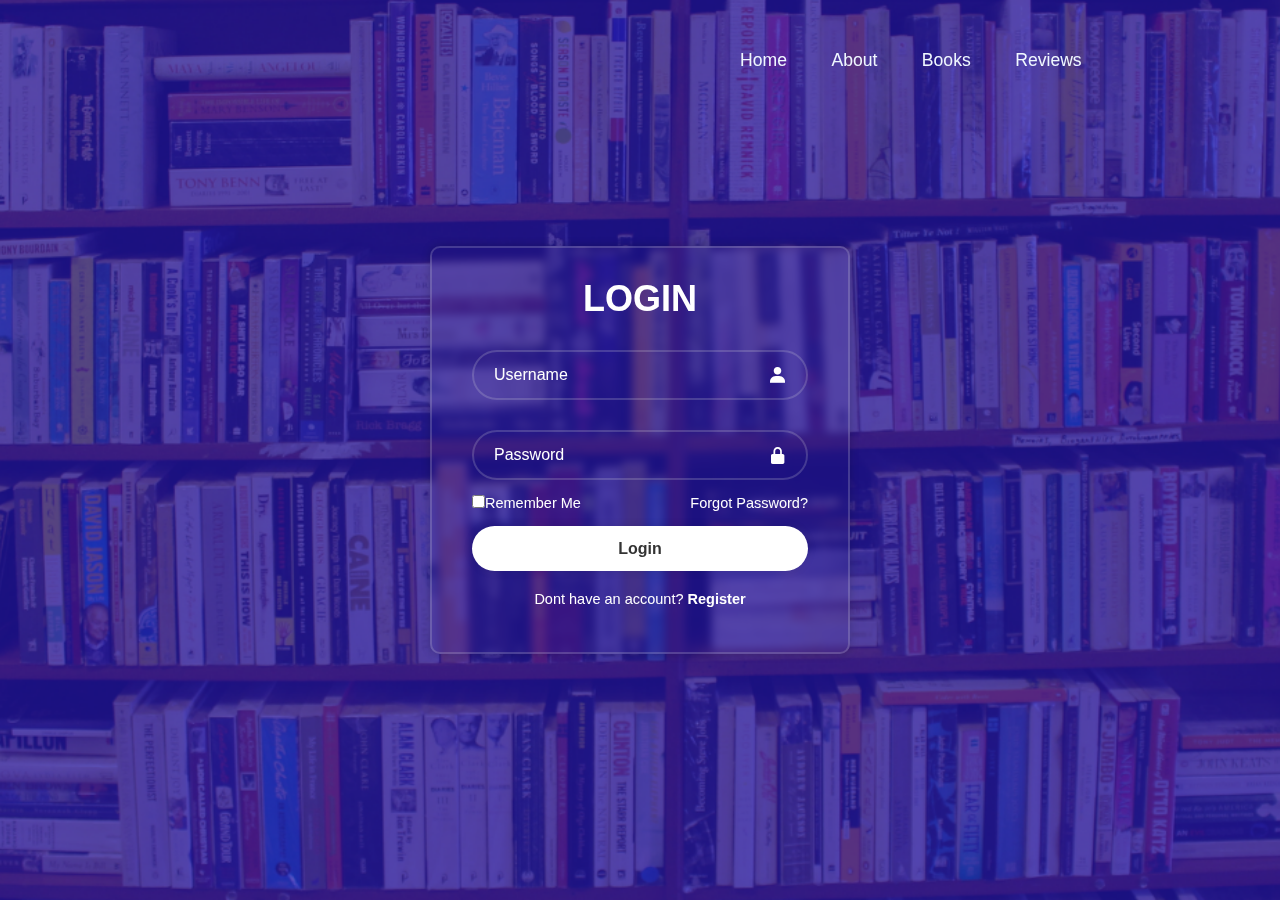
<file: index1.html>
<!DOCTYPE html>
<html lang ="en">

<head>
    <meta charset="UTF-8">
    <meta http-equiv="X-UA-Compatible" content="IE=edge">
    <meta name="viewport" content="width=device-width, initial-scale=1.0">
    <title>Login Form</title>
    <link rel="stylesheet" href="stylelog.css">
    <link href='https://unpkg.com/boxicons@2.1.4/css/boxicons.min.css' rel='stylesheet'>
  
   
    
</head>
<body>
    <header>
        <nav class="navigation">
            <a href="index.html">Home</a>
            <a href="second.html">About</a>
            <a href="tabs.html">Books</a>
            <a href="review.html">Reviews</a>
            
            <!-- <button class="btnLogin-popup">Login</button> -->
        </nav>
    </header>
    <div class="logo" style="position:relative ;left:-340px; top:-260px">
        
    </div>
    <div class="wrapper">
        <form action="index.html">
            <h1>LOGIN</h1>

            <div class="input-box">
                <input type="text" placeholder="Username" required>
                <i class='bx bxs-user' ></i>
            </div>

            <div class="input-box">
                <input type="password" placeholder="Password" required>
                <i class='bx bxs-lock-alt'></i>
            </div>

            <div class="remember-forgot">
                <label><input type="checkbox">Remember Me</label>
                <a href="#">Forgot Password?</a>
            </div>

            <button type="submit" class="btn">Login</button>

            <div class="register-link">
            <p>Dont have an account? <a href="index2.html">Register</a></p>
            </div>

        </form>

    </div>
    <py-script></py-script>
    </body>
</html>
</file>
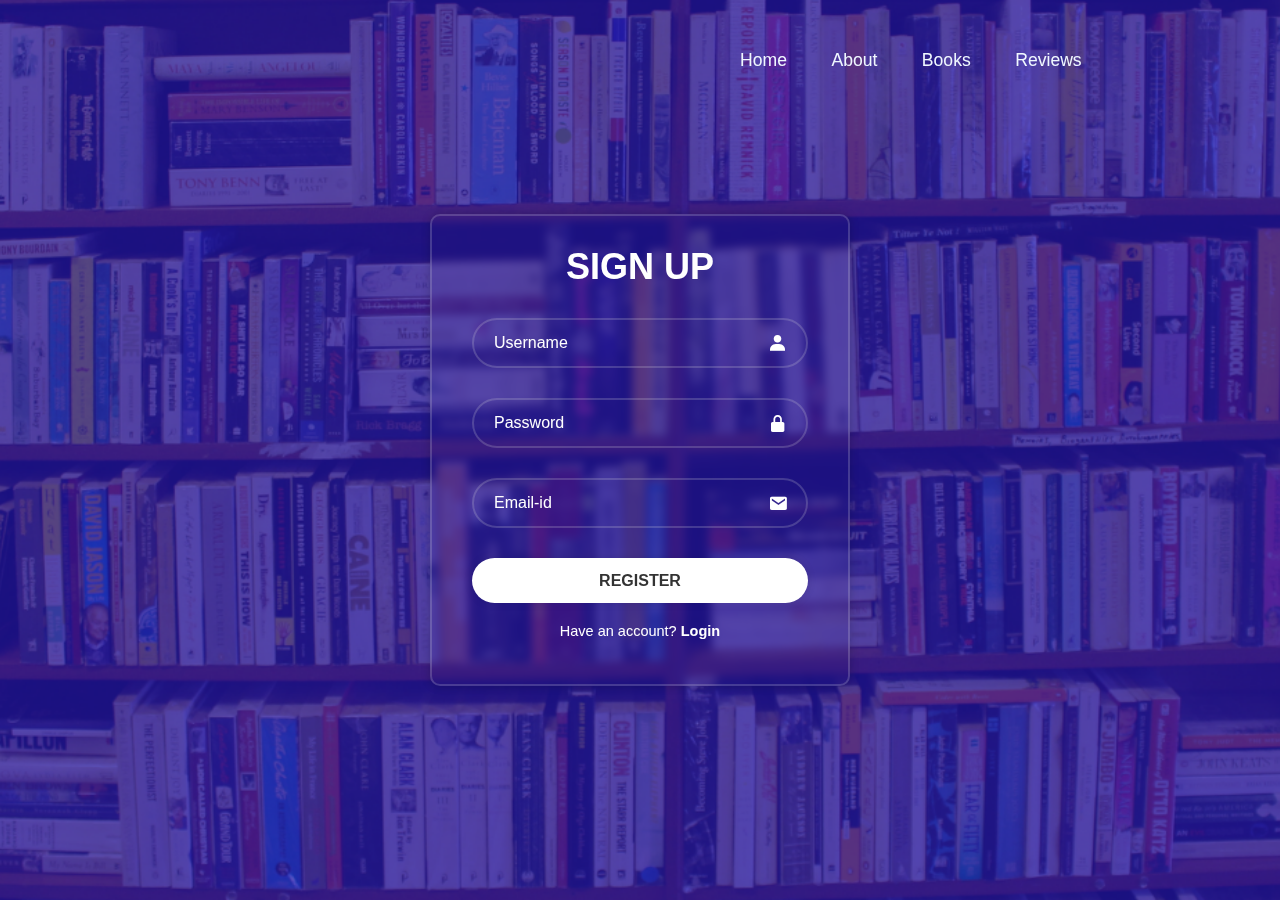
<file: index2.html>
<!DOCTYPE html>
<html lang ="en">

<head>
    <meta charset="UTF-8">
    <meta http-equiv="X-UA-Compatible" content="IE=edge">
    <meta name="viewport" content="width=device-width, initial-scale=1.0">
    <title>Sign Up Form</title>
    <link rel="stylesheet" href="stylelog2.css">
    <link href='https://unpkg.com/boxicons@2.1.4/css/boxicons.min.css' rel='stylesheet'>
</head>
<body>
    <header>
        <nav class="navigation">
            <a href="index.html">Home</a>
            <a href="second.html">About</a>
            <a href="tabs.html">Books</a>
            <a href="review.html">Reviews</a>
            
            
        </nav>
    </header>
    <div class="logo"  style="position:relative ;left:-340px; top:-260px">
        
        </div>
    </div>
    <div class="wrapper">
        <form action="">
            <h1>SIGN UP</h1>

            <div class="input-box">
                <input type="text" placeholder="Username" required>
                <i class='bx bxs-user' ></i>
            </div>

            <div class="input-box">
                <input type="password" placeholder="Password" required>
                <i class='bx bxs-lock-alt'></i>
            </div>

            <div class="input-box">
                <input type="email_id" placeholder="Email-id" required>
                <i class='bx bxs-envelope'></i>
            </div>

            

            <button type="register" class="btn">REGISTER</button>

            <div class="login-link">
            <p>Have an account? <a href="index1.html">Login</a></p>
            </div>

        </form>

    </div>
    <py-script src="test.py"></py-script>
</body>
</html>
</file>
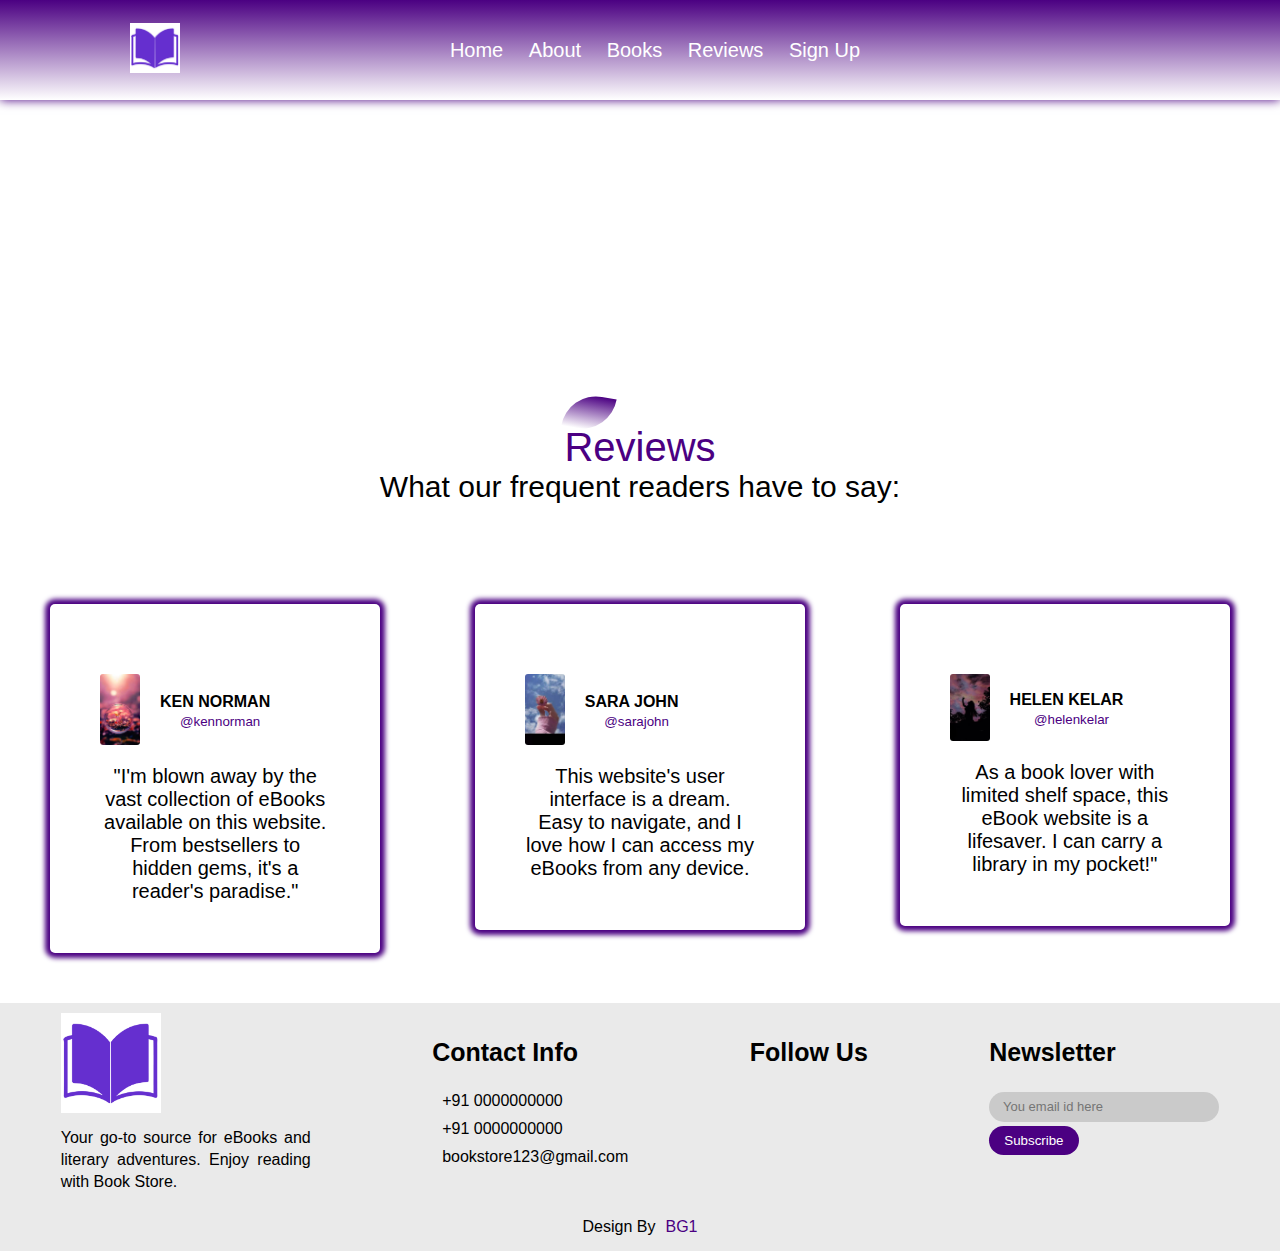
<file: review.html>
<!DOCTYPE html>
<html lang="en">
<head>
    <meta charset="UTF-8">
    <meta http-equiv="X-UA-Compatible" content="IE=edge">
    <meta name="viewport" content="width=device-width, initial-scale=1.0">
    <title>Book Store Website</title>
    <link rel="stylesheet" href="style3.css">
    <link rel="stylesheet" href="https://cdnjs.cloudflare.com/ajax/libs/font-awesome/6.1.1/css/all.min.css" integrity="sha512-KfkfwYDsLkIlwQp6LFnl8zNdLGxu9YAA1QvwINks4PhcElQSvqcyVLLD9aMhXd13uQjoXtEKNosOWaZqXgel0g==" crossorigin="anonymous" referrerpolicy="no-referrer" />
</head>
<body>

    <section>

        <nav>

            <div class="logo">
                <img src="image/Untitled design (4).png">
            </div>

            <ul>
                <li><a href="index.html">Home</a></li>
                <li><a href="second.html">About</a></li>              <!----nav bar--->
                <li><a href="tabs.html">Books</a></li>
                <li><a href="#Reviews">Reviews</a></li>
                <li><a href="index1.html">Sign Up</a></li>
                
                
            </ul>

            <div class="social_icon">
                <i class="fa-solid fa-magnifying-glass"></i>
                <i class="fa-solid fa-heart"></i>
            </div>

        </nav>

<!--testimonial-->
<section id="testimonial">
    <div class="title-text">
        <p>Reviews</p>
        <h1>What our frequent readers have to say:</h1>
    </div>
    <div class="testimonial-row">
        <div class="testimonial-col">
            <div class="user">
                <img src="image/dp.jpeg">
                <div class="user-info">
                    <h4>KEN NORMAN<i class="fa fa-shield" aria-hidden="true"></i></h4>
                    <small>@kennorman</small>
                </div>
            </div>
            <p>"I'm blown away by the vast collection of eBooks available on this website. From bestsellers to hidden gems, it's a reader's paradise."</p>
        </div>
        <div class="testimonial-col">
            <div class="user">
                <img src="image/dp1.jpeg">
                <div class="user-info">
                    <h4>SARA JOHN<i class="fa fa-shield" aria-hidden="true"></i></h4>
                    <small>@sarajohn</small>
                </div>
            </div>
            <p>This website's user interface is a dream. Easy to navigate, and I love how I can access my eBooks from any device.</p>
        </div>
        <div class="testimonial-col">
            <div class="user">
                <img src="image/dp2.jpeg">
                <div class="user-info">
                    <h4>HELEN KELAR<i class="fa fa-shield" aria-hidden="true"></i></h4>
                    <small>@helenkelar</small>
                </div>
            </div>
            <p>As a book lover with limited shelf space, this eBook website is a lifesaver. I can carry a library in my pocket!"</p>
        </div>
        
    </div>
</section>

  <!--footer-->
  <footer>
    <div class="footer_main">

        <div class="tag">
            <img src="image/logo1.png">
            <p>
                Your go-to source for eBooks and literary adventures. 
                Enjoy reading with Book Store.
            </p>

        </div>


        <div class="tag">
            <h1>Contact Info</h1>
            <a href="#"><i class="fa-solid fa-phone"></i>+91 0000000000</a>
            <a href="#"><i class="fa-solid fa-phone"></i>+91 0000000000</a>
            <a href="#"><i class="fa-solid fa-envelope"></i>bookstore123@gmail.com</a>
            
        </div>

        <div class="tag">
            <h1>Follow Us</h1>
            <div class="social_link">
                <i class="fa-brands fa-facebook-f"></i>
                <i class="fa-brands fa-instagram"></i>
                <i class="fa-brands fa-twitter"></i>
                <i class="fa-brands fa-linkedin-in"></i>
            </div>
            
        </div>

        <div class="tag">
            <h1>Newsletter</h1>
            <div class="search_bar">
                <input type="text" placeholder="You email id here">
                <button type="submit">Subscribe</button>
            </div>                
        </div>            
        
    </div>

    <p class="end">Design By<span><i class="fa-solid fa-face-grin"></i> BG1</span></p>

</footer>
</file>
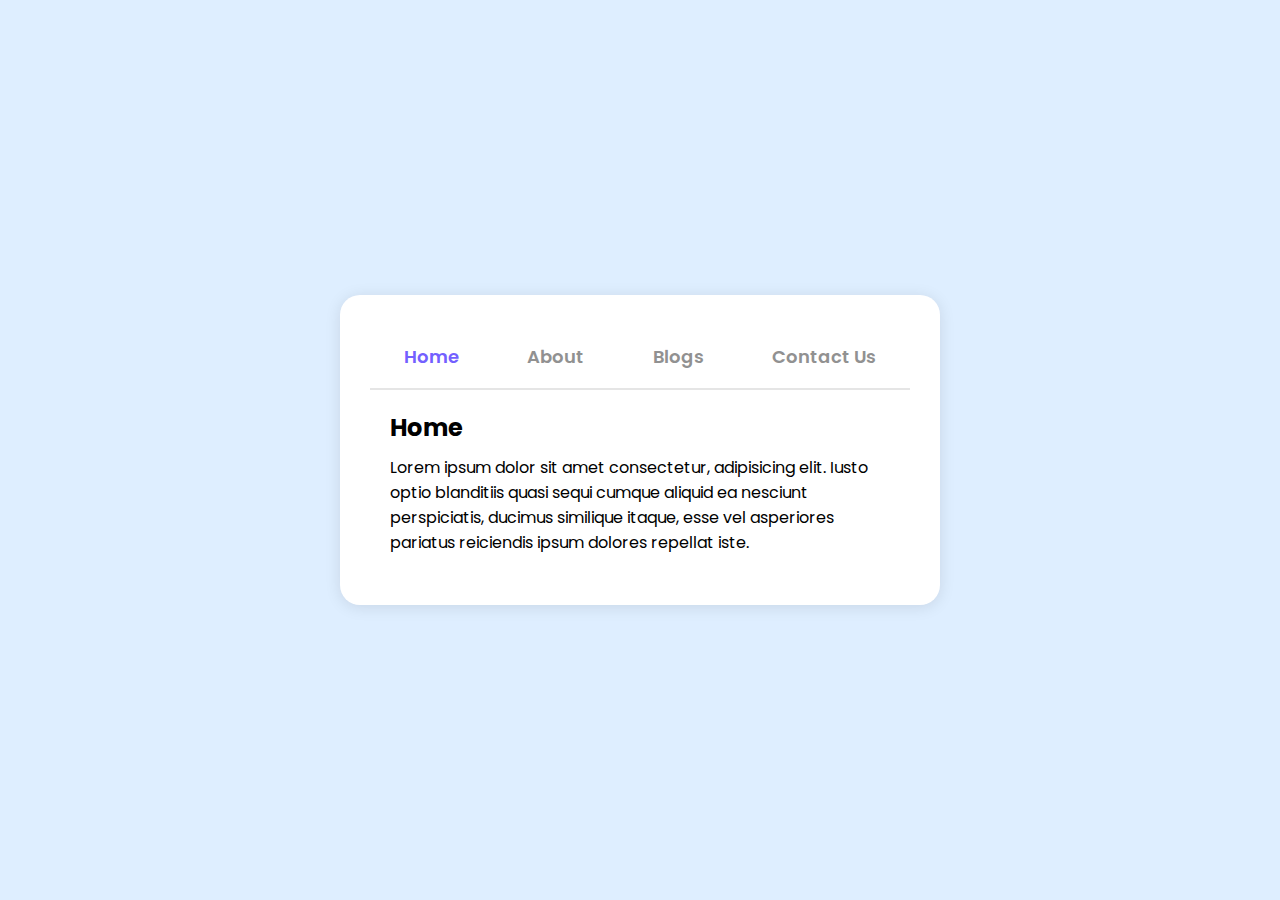
<file: tab.html>
<!DOCTYPE html>
<html lang="en">
<head>    
      <meta charset="UTF-8">
      <meta http-equiv="X-UA-Compatible" content="IE=edge">
      <meta name="viewport" content="width=device-width, initial-scale=1.0">
      <title>Document</title>
      <link rel="stylesheet" href="style4.css">
</head>
<body>
    <div class="container">
        <div class="tab_box">
            <button class="tab_btn active">Home</button>
            <button class="tab_btn">About</button>
            <button class="tab_btn">Blogs</button>
            <button class="tab_btn">Contact Us</button>

        </div>
        <div class="content_box">
            <div class="content active">
              <h2>Home</h2>
              <p>
                Lorem ipsum dolor sit amet consectetur, adipisicing elit.
                Iusto optio blanditiis quasi sequi cumque aliquid ea nesciunt
                perspiciatis, ducimus similique itaque, esse vel asperiores
                pariatus reiciendis ipsum dolores repellat iste.
              </p>
            </div>

            <div class="content">
                <h2>About</h2>
                <p>
                  Lorem ipsum dolor sit amet consectetur, adipisicing elit.
                  Iusto optio blanditiis quasi sequi cumque aliquid ea nesciunt
                  perspiciatis, ducimus similique itaque, esse vel asperiores
                  pariatus reiciendis ipsum dolores repellat iste.
                </p>
              </div>

              <div class="content">
                <h2>Blogs</h2>
                <p>
                  Lorem ipsum dolor sit amet consectetur, adipisicing elit.
                  Iusto optio blanditiis quasi sequi cumque aliquid ea nesciunt
                  perspiciatis, ducimus similique itaque, esse vel asperiores
                  pariatus reiciendis ipsum dolores repellat iste.
                </p>
              </div>

              <div class="content">
                <h2>Contact Us</h2>
                <p>
                  Lorem ipsum dolor sit amet consectetur, adipisicing elit.
                  Iusto optio blanditiis quasi sequi cumque aliquid ea nesciunt
                  perspiciatis, ducimus similique itaque, esse vel asperiores
                  pariatus reiciendis ipsum dolores repellat iste.
                </p>
              </div>
        </div>
    </div>


    <script>
      const tabs = document.querySelectorAll('.tab_btn');
      const all_content = document.querySelectorAll('.content');
    
      tabs.forEach((tab, index)=>{
        tab.addEventListener('click', (e)=>{
          tabs.forEach(tab=>{tab.classList.remove('active')});
          tab.classList.add('active');
        });
    
          const line = document.querySelector('.line');
          line.style.width = e.target.offsetWidth + 'px';
          line.style.left = e.target.offsetLeft + 'px';
    
          all_content.forEach(content => {
            content.classList.remove('active');
          });
          all_content[index].classList.add('active');
        });
    </script>
      
    
    
</body>
</html>
</file>
<file: stylelog.css>
@import url('https://fonts.googleapis.com/css?family=Mouse Memoirs:400');
@import url('https://fonts.googleapis.com/css?family=Jacques Francois:400');
@import url('https://fonts.googleapis.com/css?family=Inria Sans:400');

*{margin:0;
    padding:0;
    box-sizing:border-box;
    font-family: "Poppins", sans-serif;
  }
  
  header{
    position: fixed;
    top: 30px;
    left: 600px;
    width:100%;
    padding: 20px 100px;
    background: transparent;
    display: flex;
    justify-content: space-between;
    align-items: center;
    z-index: 99;
    text-align: left;
  }

  body{
      display: flex;
      justify-content: center;
      align-items: center;
      min-height: 100vh;
      background: url('img1.jpg') no-repeat;
      background-size: cover;
      background-position: center;
  }

  .navigation a{
    position: relative;
    font-size: 1.1em;
    color: aliceblue;
    text-decoration: beige;
    font-weight: 500;
    margin-left: 40px;
  }
  

  .logo img{
    width: 150px;
    cursor: pointer;
    margin: 8px 0;
    }

  .wrapper {
    width: 420px;
    background: transparent;
    border: 2px solid rgba(225,225,225,.2);
    backdrop-filter: blur(4px);
    box-shadow: 0 0 10px rgba(0, 0, 0, .2);
    color: white;
    border-radius: 10px;
    padding: 30px 40px;
  }
  .wrapper h1{
    font-size: 36px;
    text-align: center;
  }

  .wrapper .input-box{
    position: relative;
    width : 100%;
    height: 50px;
    margin: 30px 0;
  }

  .input-box input{
    width: 100%;
    height: 100%;
    background: transparent;
    border: none;
    outline: none;
    border: 2px solid rgba(225,225,225,.2);
    border-radius: 40px;
    font-size: 16px;
    color: white;
    padding: 20px 45px 20px 20px;
  }

  .input-box input::placeholder{
    color: white;
  }

  .input-box i{
    position: absolute;
    right: 20px;
    top: 50%;
    transform: translateY(-50%);
    font-size: 20px;
  }

  .wrapper .remember-forgot{
    display: flex;
    justify-content: space-between;
    font-size: 14.5px;
    margin: -15px 0 15px;
  }

  .remember-forgot lable input{
    accent-color: white;
    margin-right: 3px;
  }

  .remember-forgot a{
    color: white;
    text-decoration: none;
  }

  .remember-forgot a:hover{
    text-decoration: underline;
  }

  .wrapper .btn{
    width: 100%;
    height: 45px;
    background: white;
    border: none;
    outline: none;
    border-radius: 40px;
    box-shadow: 0 0 10px rgba(0, 0, 0, .1);
    cursor: pointer;
    font-size: 16px;
    color: #333;
    font-weight: 600;
  }

  .wrapper .register-link{
    font-size: 14.5px;
    text-align: center;
    margin: 20px 0 15px;
  }

  .register-link p a{
    color: white;
    text-decoration: none;
    font-weight: 600;
  }
  .register-link p a:hover{
    text-decoration: underline;
  }
</file>
<file: stylelog2.css>
@import url('https://fonts.googleapis.com/css?family=Mouse Memoirs:400');
@import url('https://fonts.googleapis.com/css?family=Jacques Francois:400');
@import url('https://fonts.googleapis.com/css?family=Inria Sans:400');

*{margin:0;
    padding:0;
    box-sizing:border-box;
    font-family: "Poppins", sans-serif;
  }
  
  header{
    position: fixed;
    top: 30px;
    left: 600px;
    width:100%;
    padding: 20px 100px;
    background: transparent;
    display: flex;
    justify-content: space-between;
    align-items: center;
    z-index: 99;
    text-align: left;
  }

  body{
      display: flex;
      justify-content: center;
      align-items: center;
      min-height: 100vh;
      background: url('img1.jpg') no-repeat;
      background-size: cover;
      background-position: center;
  }

  .navigation a{
    position: relative;
    font-size: 1.1em;
    color: aliceblue;
    text-decoration: beige;
    font-weight: 500;
    margin-left: 40px;
  }

  .logo img{
    width: 150px;
    cursor: pointer;
    margin: 8px 0;
    background: transparent;
}

  .wrapper {
    width: 420px;
    background: transparent;
    border: 2px solid rgba(225,225,225,.2);
    backdrop-filter: blur(4px);
    box-shadow: 0 0 10px rgba(0, 0, 0, .2);
    color: white;
    border-radius: 10px;
    padding: 30px 40px;
    position: relative;
    left: 0%;
  }
  .wrapper h1{
    font-size: 36px;
    text-align: center;
  }

  .wrapper .input-box{
    position: relative;
    width : 100%;
    height: 50px;
    margin: 30px 0;
  }

  .input-box input{
    width: 100%;
    height: 100%;
    background: transparent;
    border: none;
    outline: none;
    border: 2px solid rgba(225,225,225,.2);
    border-radius: 40px;
    font-size: 16px;
    color: white;
    padding: 20px 45px 20px 20px;
  }

  .input-box input::placeholder{
    color: white;
  }

  .input-box i{
    position: absolute;
    right: 20px;
    top: 50%;
    transform: translateY(-50%);
    font-size: 20px;
  }

  .wrapper .btn{
    width: 100%;
    height: 45px;
    background: white;
    border: none;
    outline: none;
    border-radius: 40px;
    box-shadow: 0 0 10px rgba(0, 0, 0, .1);
    cursor: pointer;
    font-size: 16px;
    color: #333;
    font-weight: 600;
  }

  .wrapper .login-link{
    font-size: 14.5px;
    text-align: center;
    margin: 20px 0 15px;
  }

  .login-link p a{
    color: white;
    text-decoration: none;
    font-weight: 550;
  }
  .login-link p a:hover{
    text-decoration: underline;
  }
</file>
<file: style3.css>
*{
    padding: 0;
    margin: 0;
}
*{
    margin: 0;
    padding: 0;
    box-sizing: border-box;
    font-family: sans-serif;
}

section{
        width: 100%;
        background-size: cover;
        background-position: center;
    }
    
    section nav{
        width: 100%;
        display: flex;
        align-items: center;
        justify-content: space-around;
        box-shadow: 0 0 10px indigo;
        background: linear-gradient(indigo,#fff);
        text-shadow: #fff;
        opacity: 100%;
        font-weight: 400;
        position: relative;
        padding-top: 0px;
        left: 0;
        z-index: 100;
        height: 100px;
    }
    
    section nav .logo img{
        width: 50px;
        cursor: pointer;
        margin: 8px 0;
    }
    
    section nav ul{
        list-style: none;
        font-size: 20px;
        font-weight: 300;
    }
    
    section nav li{
        display: inline-block;
        padding: 0 10px;
    }
    
    section nav li a{
        text-decoration: none;
        color: #fff;
    }
    
    section nav li a:hover{
        color: indigo;
    }
    
    section nav .social_icon i{
        margin: 0 5px;
        font-size: 20px;
        color: #fff;
    }
    
    section nav .social_icon i:hover{
        cursor: pointer;
        color: indigo;
    }
    
    section .main{
        display: flex;
        align-items: center;
        justify-content: space-around;
        position: relative;
        top: 10%;
    }
    
    section .main h1{
        position: relative;
        font-size: 55px;
       
        left: 25px;
    }
    
    section .main h1 span{
        color: indigo;
    }
    
    section .main p{
        width: 650px;
        text-align: justify;
        line-height: 22px;
        position: relative;
        left: 25px;
        font-size:large;
        font-family:'Lucida Sans', 'Lucida Sans Regular', 'Lucida Grande', 'Lucida Sans Unicode', Geneva, Verdana, sans-serif
    }
    
    section .main .main_tag .main_btn{
        background: indigo;
        padding: 10px 20px;
        position: relative;
        top: 200px;
        left: 25px;
        color: #fff;
        text-decoration: none;
    }
    
    section .main .main_img img{
        width: 780px;
        position: relative;
        top: 90px;
        left: 20px;
    }
    

/*reviews*/

#testimonial{
    display: table;
    padding: 50px;
    background-color: #fff;
    padding-top: 300px;
    margin-top: 25px;
    margin-bottom: 0%;
    width: auto;
    border-radius: 5px;
    text-align: center;
    margin-left: auto;
    margin-right: auto;
}
.testimonial-row{
    width: 100%;
    margin: auto;
    display: flex;
    justify-content: space-between;
    align-items: center;
    flex-wrap: wrap;
}
.testimonial-col{
    flex-basis: 28%;
    padding: 50px;
    margin-bottom: auto;
    border-radius: 5px;
    align-items: center;
    box-shadow: 0 0px 5px 5px indigo;
    cursor: pointer;
    transition: transform .5s;
}
.testimonial-col p{
    font-size: 20px;
}

.title-text p{
    margin: auto;
    padding-bottom: 0px;
    font-size: 40px;
    font-family: 'Lucida Sans', 'Lucida Sans Regular', 'Lucida Grande', 'Lucida Sans Unicode', Geneva, Verdana, sans-serif;
    position: relative;
    z-index: 1;
    display: inline-block;
    color: indigo;
 }
 .title-text p::after{
    content: '';
    width: 50px;
    height: 35px;
    background: linear-gradient(indigo,#fff);
    position: absolute;
    top: -30px;
    left: 0;
    z-index: 1;
    transform: rotate(10deg);
    border-top-left-radius: 35px;
    border-bottom-right-radius: 35px;
 }

 .title-text h1{
    font-size: 30px;
    font-weight: 100;
    padding-bottom: 100px;
 }

.user{
    display: flex;
    align-items: center;
    margin: 20px 0;
}
.user img{
    width: 40px;
    margin-right: 20px;
    border-radius: 3px;
}
.user-info .fa{
    margin-left: 10px;
    color: aqua;
    font-size: 20px;
}
.user-info small{
    color: indigo;
}
.testimonial-col:hover{
    transform: translateY(-7px);
        box-shadow: 0 0 30px indigo;
}
@media  screen and(max-width: 770px){
    .testimonial-col{
        flex-basis: 100%;
    }
}

/*footer*/

footer{
    width: 100%;
    background: #eaeaea;
}

footer .footer_main{
    width: 100%;
    display: flex;
    justify-content: space-around;
}

footer .footer_main .tag{
    margin: 10px 0;
}

footer .footer_main .tag img{
    width: 100px;
    margin-bottom: 10px;
}

footer .footer_main .tag p{
    width: 250px;
    line-height: 22px;
    text-align: justify;
}

footer .footer_main .tag h1{
    font-size: 25px;
    margin: 25px 0;
    color: #000;
}

footer .footer_main .tag a{
    display: block;
    color: black;
    text-decoration: none;
    margin: 10px 0;
}

footer .footer_main .tag i{
    margin-right: 10px;
}

footer .footer_main .tag .social_link i{
    margin: 0 5px;
}

footer .footer_main .tag .search_bar{
    width: 230px;
    height: 30px;
    background: rgba(202,202,202);
    border-radius: 25px;
}

footer .footer_main .tag .search_bar input{
    width: 200px;
    padding: 2px 0;
    position: relative;
    top: 17%;
    left: 6%;
    border: none;
    outline: none;
    font-size: 13px;
    background: none;
}

footer .footer_main .tag .search_bar button{
    padding: 7px 15px;
    background: indigo;
    border: none;
    margin-top: 15px;
    border-radius: 25px;
    color: #fff;
    cursor: pointer;
}

footer .end{
    display: flex;
    align-items: center;
    justify-content: center;
    padding: 15px;
    color: #000;
}

footer .end span{
    color: indigo;
    margin-left: 10px;
}
</file>
<file: style4.css>
@import url('https://fonts.googleapis.com/css2?family=Poppins: wght@400;500;600;700;800;900&display=swap');
*{
    margin: 0;
    padding: 0;
    box-sizing: border-box;
    font-family: 'Poppins', sans-serif;
}
body{
    background-color: #deeeff;
    display: flex;
    justify-content: center;
    align-items: center; 
    height: 100vh;
}
.container{
    width: 600px;
    background-color:white;
    padding: 30px;
    box-shadow: 0 2px 16px rgba(0,0,0,.1);
    border-radius: 20px;
}
.tab_box{
    width: 100%;
    display: flex;
    justify-content: space-around;
    align-items: center;
    border-bottom: 2px solid rgba(229,229,229);
}
 .tab_box .tab_btn{
 font-size: 18px;
 font-weight: 600; 
 color: #919191;
 background: none;
 border: none;
 padding: 18px;
 cursor: pointer;
 }
.tab_box .tab_btn.active{
    color: #7360ff;
}

 .content_box{
    padding: 20px;
}
 .content_box .content{
     display: none;
     animation: moving .5s ease;
}
@keyframes moving {
    from{transform: translateX(50px);opacity: 0;}
    to{transform: translateX(0px);opacity: 1;}
}

 .content_box .content.active{
    display: block;
 }
 .content_box .content h2{
margin-bottom: 10px;
}


.line{
    position: absolute;
    top: 62px;
    left: 17px;
    width: 90px;
    height: 10px;
    background-color: #7360ff;
    border-radius: 10px;
    transition: all .3s ease-in-out;
}
</file>
